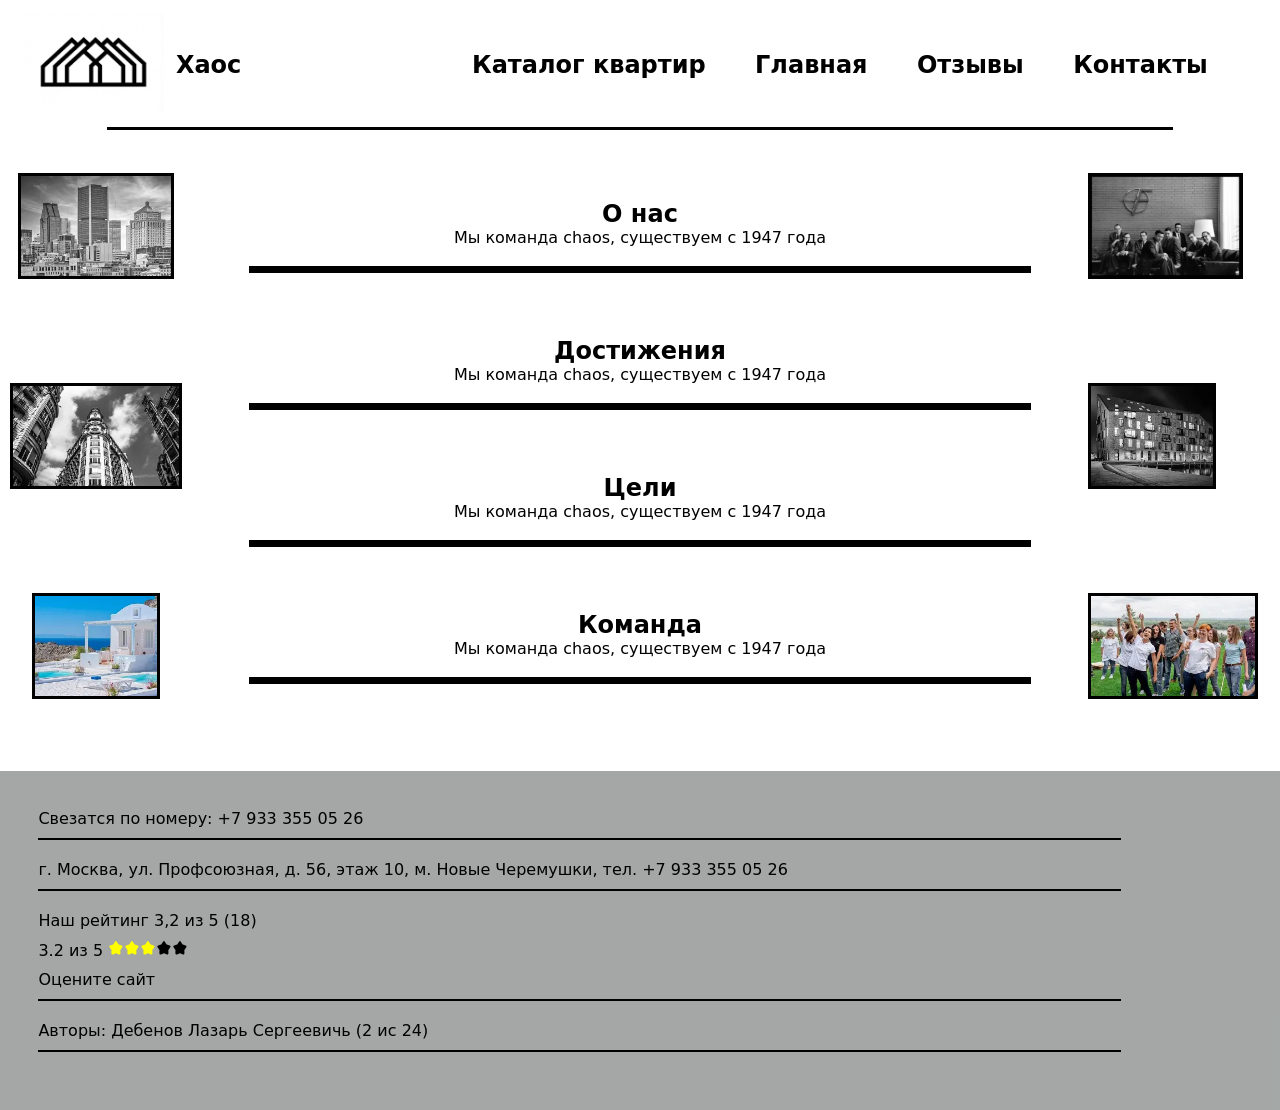
<file: glavnoe.html>
<!doctype html>
<html lang="en">

<head>
  <meta charset="UTF-8" />
  <meta name="viewport" content="width=device-width, initial-scale=1.0" />
  <title>glavnoe</title>
  <link rel="stylesheet" href="choto/css/glavnoe.css" />
</head>

<body>

  <Div style="margin: 1%;">
    <Div class="verh">
      <a href="index.html"><img src="choto/foto/editing_result_f1bc62ec470811f1ad3cc2e198aa8aab_1.jfif" alt="Chaos"
          class="Chaos"> </a>
      <h2 class="n">Хаос</h2>
      <H2 style=" margin-left: auto; margin-right: 4%; "><a href="index.html">Каталог квартир</a></H2>
      <H2 style="  margin-right: 4%; "><a href="glavnoe.html">Главная</a></H2>
      <H2 style="  margin-right: 4%; "><a href="otziv.Html">Отзывы</a></H2>
      <H2 style="  margin-right: 4%; "><a href="poderjk.Html">Контакты</a></H2>
    </Div>
    <div class="f"></div>
  </Div>

  <div class="g">
    <div class="left">
      <div><img style="margin-top: 30px; border: 3px solid black ; height: 100%;" src="choto/foto/OIP.png" alt="Chaos" class="Chaos"></div>
      <div><img style="margin-top: 100px; border: 3px solid black ; height: 100%;" src="choto/foto/загрузка.png" alt="Chaos" class="Chaos"></div>
      <img style="margin-top: 100px; border: 3px solid black ; height: 100%; " src="choto/foto/OIP2.png" alt="Chaos" class="Chaos">
    </div>

    <div class="chentar">
      <div class="fd">
        <h2>О нас</h2>
        <p>Мы команда chaos, существуем c 1947 года</p><br>
        <div class="df"></div>
      </div>
      <div class="fd">
        <h2>Достижения</h2>
        <p>Мы команда chaos, существуем c 1947 года</p><br>
        <div class="df"></div>
      </div>
      <div class="fd">
        <h2>Цели</h2>
        <p>Мы команда chaos, существуем c 1947 года</p><br>
        <div class="df"></div>
      </div>
      <div class="fd">
        <h2>Команда</h2>
        <p>Мы команда chaos, существуем c 1947 года</p><br>
        <div class="df"></div>
      </div>
    </div>
  
    <div class="right">
      <div>
        <img style="margin-top: 30px; border: 3px solid black ; height: 100%;" src="choto/foto/z.png" alt="Chaos"
        class="Chaos">
      </div>
      <div><img style="margin-top: 100px; border: 3px solid black ; height: 100%;" src="choto/foto/OIP1.png" alt="Chaos"
          class="Chaos"></div>
      <img style="margin-top: 100px; border: 3px solid black ; height: 100%; " src="choto/foto/comond.png" alt="Chaos"
        class="Chaos">
    </div>
  </div>
  <div class="niz">
    <P>Свезатся по номеру: <a href="tel:+7 933 355 05 26">+7 933 355 05 26</a></P>
    <div class="nom"></div>
    <p>г. Москва, ул. Профсоюзная, д. 56, этаж 10, м. Новые Черемушки, тел. +7 933 355 05 26</p>
    <div class="nom"></div>
    <div class="w2jtv">
      <div class="AXodB" style="margin-bottom: 10px  ;">Наш рейтинг 3,2 из 5 (<span id="rating-count">18</span>)</div>
      <div class="">
            <div class="plr_RdI"><span class="plr_cvS">3.2 из 5</span><span class="plr_Pky" aria-hidden="true">
              <span
              class="plr_Ysk"><svg style="color: yellow; width="16" height="16" fill="currentColor" viewBox="0 0 24 24">
                <path
                  d="M13.423 2.836a1.848 1.848 0 0 0-3.093.002l-2.526 3.85a.25.25 0 0 1-.134.102L3.304 8.155c-1.214.38-1.697 1.849-.944 2.882l2.812 3.858a.25.25 0 0 1 .048.154l-.124 4.785c-.034 1.318 1.265 2.253 2.494 1.798l4.32-1.599a.25.25 0 0 1 .179.002l4.059 1.597c1.224.456 2.523-.47 2.497-1.785l-.095-4.8a.25.25 0 0 1 .047-.15l2.797-3.864c.747-1.033.264-2.497-.947-2.877L16.088 6.79a.25.25 0 0 1-.134-.102l-2.53-3.852z">
                </path>
              </svg></span><span class="plr_Ysk"><svg style="color: yellow ; width="16" height="16" fill="currentColor" viewBox="0 0 24 24">
                <path
                  d="M13.423 2.836a1.848 1.848 0 0 0-3.093.002l-2.526 3.85a.25.25 0 0 1-.134.102L3.304 8.155c-1.214.38-1.697 1.849-.944 2.882l2.812 3.858a.25.25 0 0 1 .048.154l-.124 4.785c-.034 1.318 1.265 2.253 2.494 1.798l4.32-1.599a.25.25 0 0 1 .179.002l4.059 1.597c1.224.456 2.523-.47 2.497-1.785l-.095-4.8a.25.25 0 0 1 .047-.15l2.797-3.864c.747-1.033.264-2.497-.947-2.877L16.088 6.79a.25.25 0 0 1-.134-.102l-2.53-3.852z">
                </path>
              </svg></span><span class="plr_Ysk"><svg style="color: yellow; width ="16" height="16" fill="currentColor" viewBox="0 0 24 24">
                <path
                  d="M13.423 2.836a1.848 1.848 0 0 0-3.093.002l-2.526 3.85a.25.25 0 0 1-.134.102L3.304 8.155c-1.214.38-1.697 1.849-.944 2.882l2.812 3.858a.25.25 0 0 1 .048.154l-.124 4.785c-.034 1.318 1.265 2.253 2.494 1.798l4.32-1.599a.25.25 0 0 1 .179.002l4.059 1.597c1.224.456 2.523-.47 2.497-1.785l-.095-4.8a.25.25 0 0 1 .047-.15l2.797-3.864c.747-1.033.264-2.497-.947-2.877L16.088 6.79a.25.25 0 0 1-.134-.102l-2.53-3.852z">
                </path>
              </svg></span><span class="plr_Ysk"><svg width="16" height="16" fill="currentColor" viewBox="0 0 24 24">
                <path
                  d="M13.423 2.836a1.848 1.848 0 0 0-3.093.002l-2.526 3.85a.25.25 0 0 1-.134.102L3.304 8.155c-1.214.38-1.697 1.849-.944 2.882l2.812 3.858a.25.25 0 0 1 .048.154l-.124 4.785c-.034 1.318 1.265 2.253 2.494 1.798l4.32-1.599a.25.25 0 0 1 .179.002l4.059 1.597c1.224.456 2.523-.47 2.497-1.785l-.095-4.8a.25.25 0 0 1 .047-.15l2.797-3.864c.747-1.033.264-2.497-.947-2.877L16.088 6.79a.25.25 0 0 1-.134-.102l-2.53-3.852z">
                </path>
              </svg></span><span class="plr_Ysk"><svg width="16" height="16" fill="currentColor" viewBox="0 0 24 24">
                <path
                  d="M13.423 2.836a1.848 1.848 0 0 0-3.093.002l-2.526 3.85a.25.25 0 0 1-.134.102L3.304 8.155c-1.214.38-1.697 1.849-.944 2.882l2.812 3.858a.25.25 0 0 1 .048.154l-.124 4.785c-.034 1.318 1.265 2.253 2.494 1.798l4.32-1.599a.25.25 0 0 1 .179.002l4.059 1.597c1.224.456 2.523-.47 2.497-1.785l-.095-4.8a.25.25 0 0 1 .047-.15l2.797-3.864c.747-1.033.264-2.497-.947-2.877L16.088 6.79a.25.25 0 0 1-.134-.102l-2.53-3.852z">
                </path>
              </svg></span></span>
            </div>
      </div>
      <a href="otziv.Html"><p style="margin-top:10px;">Оцените сайт</p></a>
    </div>
    <div class="nom"></div>
    <span>Авторы: Дебенов Лазарь Сергеевичь (2 ис 24)
      <div class="nom"></div>

  </div>
  

</body>

</html>
</file>
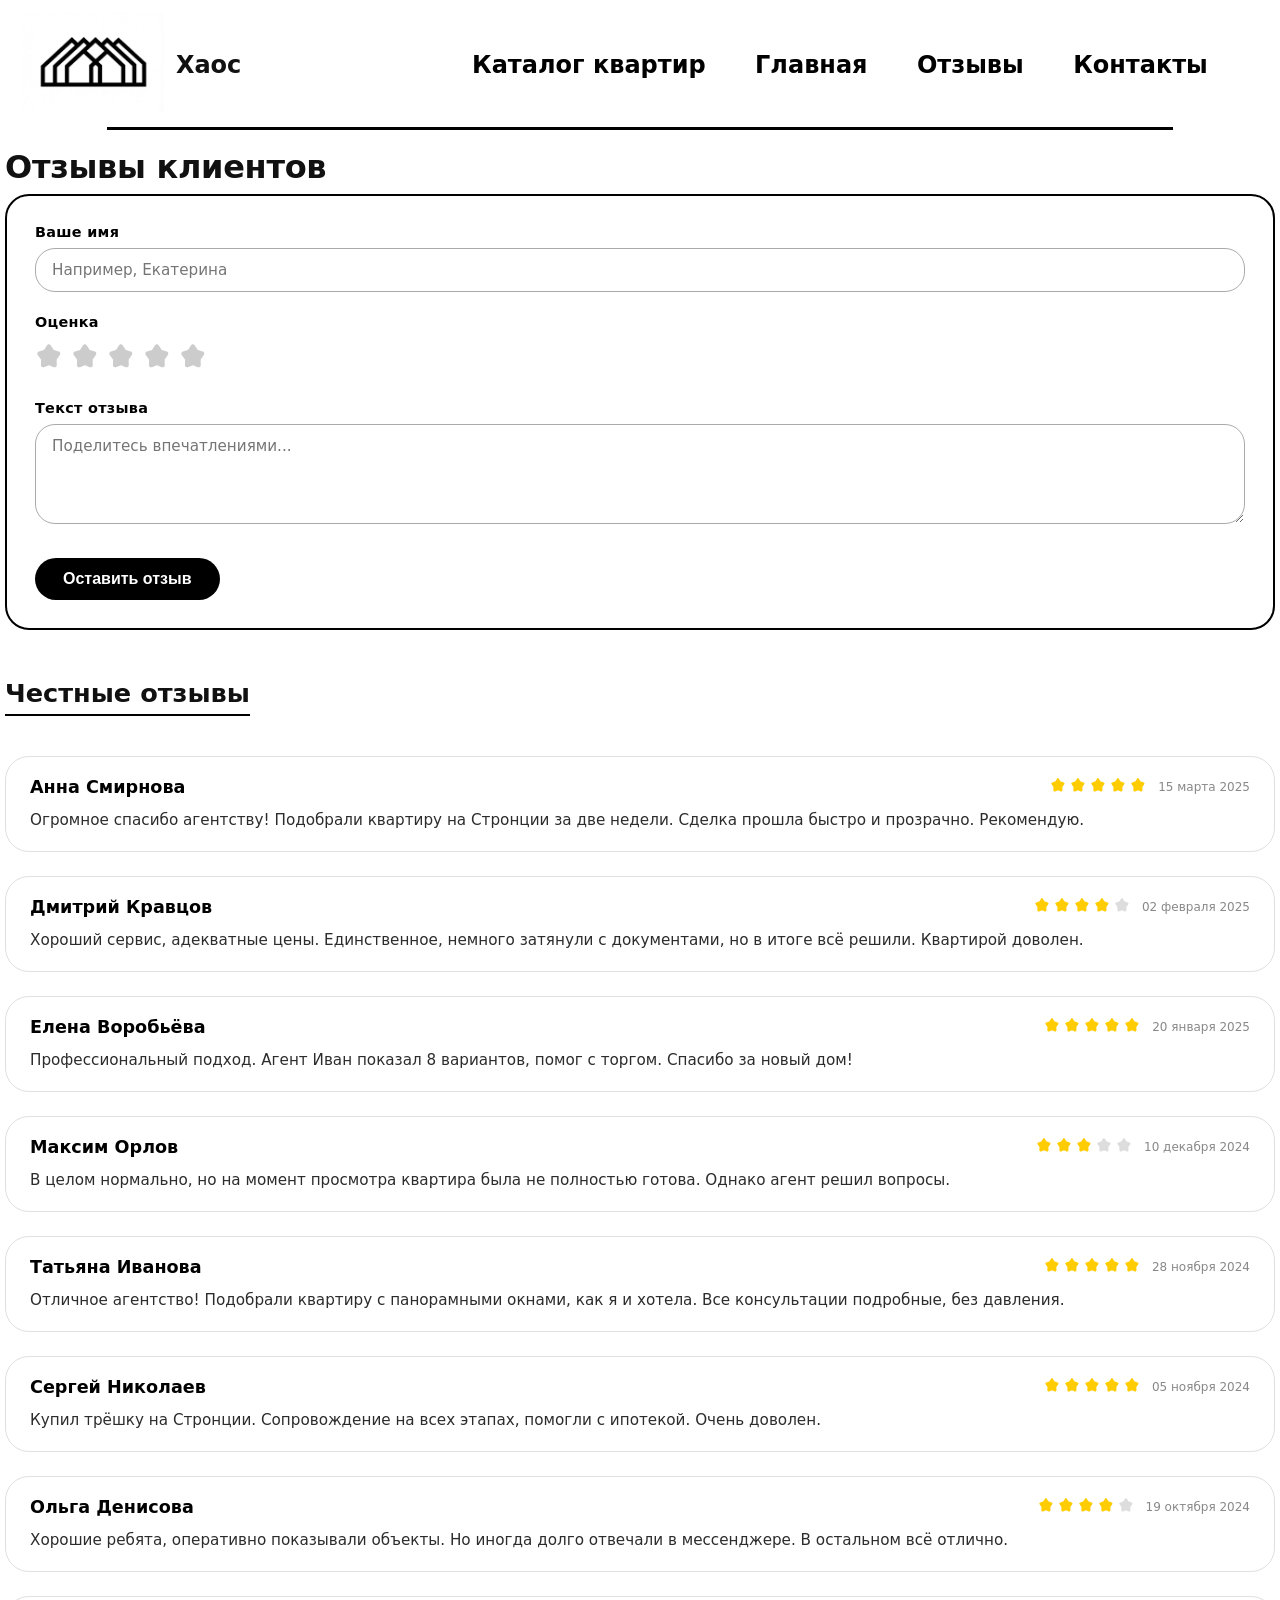
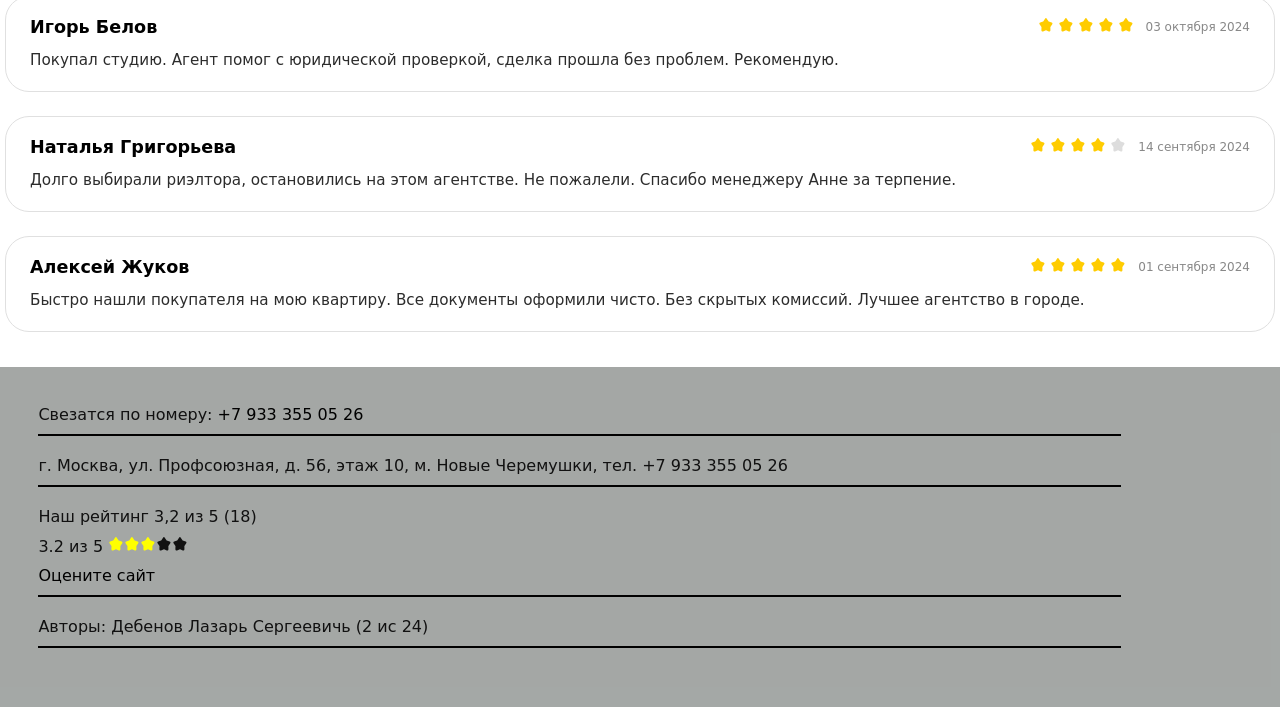
<file: otziv.Html>
<!DOCTYPE html>
<html lang="ru">

<head>
    <meta charset="UTF-8">
    <meta name="viewport" content="width=device-width, initial-scale=1.0">
    <title>Отзывы | Агентство недвижимости</title>
    <style>
        * {
            margin: 0;
            padding: 0;
            box-sizing: border-box;
        }

        body {
            font-family: 'Segoe UI', system-ui, -apple-system, sans-serif;
            background: #ffffff;
            color: #111;
        }

        .container {
            max-width: 1100px;
            margin: 0 auto;
            background: #fff;
            border: 2px solid #000;
            border-radius: 28px;
            padding: 32px 30px;
        }

        h1 {
            font-size: 2rem;
            font-weight: 700;
            letter-spacing: -0.3px;
            margin-bottom: 8px;
        }

        .subhead {
            color: #555;
            margin-bottom: 32px;
            border-left: 4px solid #000;
            padding-left: 18px;
            font-size: 1rem;
        }

        /* форма отзыва — заглушка с перезагрузкой */
        .review-form {
            border: 2px solid #000;
            border-radius: 24px;
            padding: 28px;
            margin-bottom: 48px;
            background: #fff;
        }

        .form-row {
            margin-bottom: 22px;
        }

        label {
            display: block;
            font-weight: 600;
            margin-bottom: 8px;
            font-size: 0.9rem;
            letter-spacing: 0.3px;
            color: #000;
        }

        input,
        textarea {
            width: 100%;
            padding: 12px 16px;
            background: #fff;
            border: 1px solid #aaa;
            border-radius: 20px;
            font-family: inherit;
            font-size: 0.95rem;
        }

        textarea {
            min-height: 100px;
            resize: vertical;
        }

        /* звёзды радио — скрываем стандартные кружки */
        .stars-rating {
            display: flex;
            flex-direction: row-reverse;
            justify-content: flex-end;
            gap: 8px;
            margin: 12px 0 0 0;
        }

        .stars-rating input {
            display: none;
        }

        .stars-rating label {
            cursor: pointer;
            width: 28px;
            height: 28px;
            display: inline-block;
            background-size: contain;
            background-repeat: no-repeat;
            filter: grayscale(0);
            transition: none;
        }

        /* звёзды: пустая / жёлтая — используем SVG такие же, как в примере */
        .stars-rating label {
            background-image: url("data:image/svg+xml,%3Csvg xmlns='http://www.w3.org/2000/svg' width='28' height='28' viewBox='0 0 24 24' fill='%23cccccc'%3E%3Cpath d='M13.423 2.836a1.848 1.848 0 0 0-3.093.002l-2.526 3.85a.25.25 0 0 1-.134.102L3.304 8.155c-1.214.38-1.697 1.849-.944 2.882l2.812 3.858a.25.25 0 0 1 .048.154l-.124 4.785c-.034 1.318 1.265 2.253 2.494 1.798l4.32-1.599a.25.25 0 0 1 .179.002l4.059 1.597c1.224.456 2.523-.47 2.497-1.785l-.095-4.8a.25.25 0 0 1 .047-.15l2.797-3.864c.747-1.033.264-2.497-.947-2.877L16.088 6.79a.25.25 0 0 1-.134-.102l-2.53-3.852z'/%3E%3C/svg%3E");
        }

        /* закрашенные звёзды (при выборе) через sibling-селекторы */
        .stars-rating input:checked~label,
        .stars-rating label:hover,
        .stars-rating label:hover~label {
            background-image: url("data:image/svg+xml,%3Csvg xmlns='http://www.w3.org/2000/svg' width='28' height='28' viewBox='0 0 24 24' fill='%23ffcc00'%3E%3Cpath d='M13.423 2.836a1.848 1.848 0 0 0-3.093.002l-2.526 3.85a.25.25 0 0 1-.134.102L3.304 8.155c-1.214.38-1.697 1.849-.944 2.882l2.812 3.858a.25.25 0 0 1 .048.154l-.124 4.785c-.034 1.318 1.265 2.253 2.494 1.798l4.32-1.599a.25.25 0 0 1 .179.002l4.059 1.597c1.224.456 2.523-.47 2.497-1.785l-.095-4.8a.25.25 0 0 1 .047-.15l2.797-3.864c.747-1.033.264-2.497-.947-2.877L16.088 6.79a.25.25 0 0 1-.134-.102l-2.53-3.852z'/%3E%3C/svg%3E");
        }

        /* фиксация выбранного значения: подсветка всех звёзд слева от выбранной */
        .stars-rating input:checked~label {
            background-image: url("data:image/svg+xml,%3Csvg xmlns='http://www.w3.org/2000/svg' width='28' height='28' viewBox='0 0 24 24' fill='%23ffcc00'%3E%3Cpath d='M13.423 2.836a1.848 1.848 0 0 0-3.093.002l-2.526 3.85a.25.25 0 0 1-.134.102L3.304 8.155c-1.214.38-1.697 1.849-.944 2.882l2.812 3.858a.25.25 0 0 1 .048.154l-.124 4.785c-.034 1.318 1.265 2.253 2.494 1.798l4.32-1.599a.25.25 0 0 1 .179.002l4.059 1.597c1.224.456 2.523-.47 2.497-1.785l-.095-4.8a.25.25 0 0 1 .047-.15l2.797-3.864c.747-1.033.264-2.497-.947-2.877L16.088 6.79a.25.25 0 0 1-.134-.102l-2.53-3.852z'/%3E%3C/svg%3E");
        }

        .btn-submit {
            background: #000;
            color: #fff;
            border: none;
            padding: 12px 28px;
            font-size: 1rem;
            font-weight: 600;
            border-radius: 40px;
            cursor: pointer;
            margin-top: 8px;
            display: inline-block;
            transition: 0.1s;
        }

        .btn-submit:hover {
            background: #333;
        }

        .demo-message {
            background: #f8f8f8;
            border-left: 4px solid #000;
            padding: 8px 16px;
            margin-bottom: 20px;
            font-size: 0.85rem;
            color: #333;
        }
        .niz{
            margin-top: 30px;
    background-color: rgba(44, 53, 48, 0.432);
    padding: 3%;
}

.nom{
    width: 90%;
    height: 2px;
    margin-bottom: 20px;
    margin-top: 10px;
    background-color: black;
    

}

.verh {
    display: flex;
    align-items: center;
    flex-wrap: wrap;
    bottom: 10px;
    margin: 10px;

}

.Chaos {
    max-height: 100px;

}

.n {

    margin-left: 1%;
}

.f {
    width: 85%;
    margin: auto;
    height: 3px;
    background-color: black;
}

a {
    color: black;
    transition: color 800ms ease;
    text-decoration: none;
}

a:hover:hover {
    color: rgb(218, 59, 59);
}



        .reviews-title {
            font-size: 1.6rem;
            font-weight: 600;
            margin-bottom: 24px;
            border-bottom: 2px solid #000;
            display: inline-block;
            padding-bottom: 6px;
        }

        .reviews-list {
            display: flex;
            flex-direction: column;
            gap: 24px;
            margin-top: 16px;
        }

        .review-card {
            border: 1px solid #e0e0e0;
            border-radius: 24px;
            padding: 20px 24px;
            background: #fff;
        }

        .review-header {
            display: flex;
            justify-content: space-between;
            align-items: baseline;
            flex-wrap: wrap;
            margin-bottom: 12px;
            gap: 8px;
        }

        .review-author {
            font-weight: 700;
            font-size: 1.1rem;
            color: #000;
        }

        .review-stars {
            display: inline-flex;
            align-items: center;
            gap: 4px;
        }

        .review-date {
            font-size: 0.75rem;
            color: #888;
            margin-left: 8px;
        }

        .review-text {
            line-height: 1.45;
            color: #2c2c2c;
            margin-top: 12px;
            font-size: 0.95rem;
        }

        @media (max-width: 600px) {
            body {
                padding: 20px 16px;
            }

            .container {
                padding: 20px;
            }

            .review-header {
                flex-direction: column;
                align-items: flex-start;
            }
        }
    </style>
</head>

<body>
    <Div style="margin: 1%;">
        <Div class="verh">
            <a href="index.html"><img src="choto/foto/editing_result_f1bc62ec470811f1ad3cc2e198aa8aab_1.jfif" alt="Chaos"
                    class="Chaos"> </a>
            <h2 class="n">Хаос</h2>
            <H2 style=" margin-left: auto; margin-right: 4%; "><a href="index.html">Каталог квартир</a></H2>
            <H2 style="  margin-right: 4%; "><a href="glavnoe.html">Главная</a></H2>
            <H2 style="  margin-right: 4%; "><a href="otziv.Html">Отзывы</a></H2>
            <H2 style="  margin-right: 4%; "><a href="poderjk.Html">Контакты</a></H2>
        </Div>
        <div class="f"></div>
    </Div>

    <div style="padding: 5px;">

        <h1>Отзывы клиентов</h1>

        <!-- ФОРМА ОСТАВИТЬ ОТЗЫВ (ЗАГЛУШКА: при отправке страница перезагружается, отзыв не сохраняется) -->
        <div class="review-form">
            <form method="GET" action="">
                <div class="form-row">
                    <label>Ваше имя</label>
                    <input type="text" name="name" placeholder="Например, Екатерина" value="">
                </div>
                <div class="form-row">
                    <label>Оценка</label>
                    <div class="stars-rating">
                        <input type="radio" id="star5" name="rating" value="5"><label for="star5"
                            title="5 звёзд"></label>
                        <input type="radio" id="star4" name="rating" value="4"><label for="star4"
                            title="4 звезды"></label>
                        <input type="radio" id="star3" name="rating" value="3"><label for="star3"
                            title="3 звезды"></label>
                        <input type="radio" id="star2" name="rating" value="2"><label for="star2"
                            title="2 звезды"></label>
                        <input type="radio" id="star1" name="rating" value="1"><label for="star1"
                            title="1 звезда"></label>
                    </div>
                </div>
                <div class="form-row">
                    <label>Текст отзыва</label>
                    <textarea name="comment" placeholder="Поделитесь впечатлениями..."></textarea>
                </div>
                <button type="submit" class="btn-submit">Оставить отзыв</button>
            </form>

        </div>

        <!-- СПИСОК 10 ОТЗЫВОВ (жёлтые звёзды как в коде примера) -->
        <div class="reviews-title">Честные отзывы</div>
        <div class="reviews-list">
            <!-- 1 -->
            <div class="review-card">
                <div class="review-header">
                    <span class="review-author">Анна Смирнова</span>
                    <div class="review-stars">
                        <span class="star-icon"><svg width="16" height="16" fill="#ffcc00" viewBox="0 0 24 24">
                                <path
                                    d="M13.423 2.836a1.848 1.848 0 0 0-3.093.002l-2.526 3.85a.25.25 0 0 1-.134.102L3.304 8.155c-1.214.38-1.697 1.849-.944 2.882l2.812 3.858a.25.25 0 0 1 .048.154l-.124 4.785c-.034 1.318 1.265 2.253 2.494 1.798l4.32-1.599a.25.25 0 0 1 .179.002l4.059 1.597c1.224.456 2.523-.47 2.497-1.785l-.095-4.8a.25.25 0 0 1 .047-.15l2.797-3.864c.747-1.033.264-2.497-.947-2.877L16.088 6.79a.25.25 0 0 1-.134-.102l-2.53-3.852z" />
                            </svg></span>
                        <span class="star-icon"><svg width="16" height="16" fill="#ffcc00" viewBox="0 0 24 24">
                                <path
                                    d="M13.423 2.836a1.848 1.848 0 0 0-3.093.002l-2.526 3.85a.25.25 0 0 1-.134.102L3.304 8.155c-1.214.38-1.697 1.849-.944 2.882l2.812 3.858a.25.25 0 0 1 .048.154l-.124 4.785c-.034 1.318 1.265 2.253 2.494 1.798l4.32-1.599a.25.25 0 0 1 .179.002l4.059 1.597c1.224.456 2.523-.47 2.497-1.785l-.095-4.8a.25.25 0 0 1 .047-.15l2.797-3.864c.747-1.033.264-2.497-.947-2.877L16.088 6.79a.25.25 0 0 1-.134-.102l-2.53-3.852z" />
                            </svg></span>
                        <span class="star-icon"><svg width="16" height="16" fill="#ffcc00" viewBox="0 0 24 24">
                                <path
                                    d="M13.423 2.836a1.848 1.848 0 0 0-3.093.002l-2.526 3.85a.25.25 0 0 1-.134.102L3.304 8.155c-1.214.38-1.697 1.849-.944 2.882l2.812 3.858a.25.25 0 0 1 .048.154l-.124 4.785c-.034 1.318 1.265 2.253 2.494 1.798l4.32-1.599a.25.25 0 0 1 .179.002l4.059 1.597c1.224.456 2.523-.47 2.497-1.785l-.095-4.8a.25.25 0 0 1 .047-.15l2.797-3.864c.747-1.033.264-2.497-.947-2.877L16.088 6.79a.25.25 0 0 1-.134-.102l-2.53-3.852z" />
                            </svg></span>
                        <span class="star-icon"><svg width="16" height="16" fill="#ffcc00" viewBox="0 0 24 24">
                                <path
                                    d="M13.423 2.836a1.848 1.848 0 0 0-3.093.002l-2.526 3.85a.25.25 0 0 1-.134.102L3.304 8.155c-1.214.38-1.697 1.849-.944 2.882l2.812 3.858a.25.25 0 0 1 .048.154l-.124 4.785c-.034 1.318 1.265 2.253 2.494 1.798l4.32-1.599a.25.25 0 0 1 .179.002l4.059 1.597c1.224.456 2.523-.47 2.497-1.785l-.095-4.8a.25.25 0 0 1 .047-.15l2.797-3.864c.747-1.033.264-2.497-.947-2.877L16.088 6.79a.25.25 0 0 1-.134-.102l-2.53-3.852z" />
                            </svg></span>
                        <span class="star-icon"><svg width="16" height="16" fill="#ffcc00" viewBox="0 0 24 24">
                                <path
                                    d="M13.423 2.836a1.848 1.848 0 0 0-3.093.002l-2.526 3.85a.25.25 0 0 1-.134.102L3.304 8.155c-1.214.38-1.697 1.849-.944 2.882l2.812 3.858a.25.25 0 0 1 .048.154l-.124 4.785c-.034 1.318 1.265 2.253 2.494 1.798l4.32-1.599a.25.25 0 0 1 .179.002l4.059 1.597c1.224.456 2.523-.47 2.497-1.785l-.095-4.8a.25.25 0 0 1 .047-.15l2.797-3.864c.747-1.033.264-2.497-.947-2.877L16.088 6.79a.25.25 0 0 1-.134-.102l-2.53-3.852z" />
                            </svg></span>
                        <span class="review-date">15 марта 2025</span>
                    </div>
                </div>
                <div class="review-text">Огромное спасибо агентству! Подобрали квартиру на Стронции за две недели.
                    Сделка прошла быстро и прозрачно. Рекомендую.</div>
            </div>
            <!-- 2 -->
            <div class="review-card">
                <div class="review-header">
                    <span class="review-author">Дмитрий Кравцов</span>
                    <div class="review-stars">
                        <span class="star-icon"><svg width="16" height="16" fill="#ffcc00" viewBox="0 0 24 24">
                                <path
                                    d="M13.423 2.836a1.848 1.848 0 0 0-3.093.002l-2.526 3.85a.25.25 0 0 1-.134.102L3.304 8.155c-1.214.38-1.697 1.849-.944 2.882l2.812 3.858a.25.25 0 0 1 .048.154l-.124 4.785c-.034 1.318 1.265 2.253 2.494 1.798l4.32-1.599a.25.25 0 0 1 .179.002l4.059 1.597c1.224.456 2.523-.47 2.497-1.785l-.095-4.8a.25.25 0 0 1 .047-.15l2.797-3.864c.747-1.033.264-2.497-.947-2.877L16.088 6.79a.25.25 0 0 1-.134-.102l-2.53-3.852z" />
                            </svg></span>
                        <span class="star-icon"><svg width="16" height="16" fill="#ffcc00" viewBox="0 0 24 24">
                                <path
                                    d="M13.423 2.836a1.848 1.848 0 0 0-3.093.002l-2.526 3.85a.25.25 0 0 1-.134.102L3.304 8.155c-1.214.38-1.697 1.849-.944 2.882l2.812 3.858a.25.25 0 0 1 .048.154l-.124 4.785c-.034 1.318 1.265 2.253 2.494 1.798l4.32-1.599a.25.25 0 0 1 .179.002l4.059 1.597c1.224.456 2.523-.47 2.497-1.785l-.095-4.8a.25.25 0 0 1 .047-.15l2.797-3.864c.747-1.033.264-2.497-.947-2.877L16.088 6.79a.25.25 0 0 1-.134-.102l-2.53-3.852z" />
                            </svg></span>
                        <span class="star-icon"><svg width="16" height="16" fill="#ffcc00" viewBox="0 0 24 24">
                                <path
                                    d="M13.423 2.836a1.848 1.848 0 0 0-3.093.002l-2.526 3.85a.25.25 0 0 1-.134.102L3.304 8.155c-1.214.38-1.697 1.849-.944 2.882l2.812 3.858a.25.25 0 0 1 .048.154l-.124 4.785c-.034 1.318 1.265 2.253 2.494 1.798l4.32-1.599a.25.25 0 0 1 .179.002l4.059 1.597c1.224.456 2.523-.47 2.497-1.785l-.095-4.8a.25.25 0 0 1 .047-.15l2.797-3.864c.747-1.033.264-2.497-.947-2.877L16.088 6.79a.25.25 0 0 1-.134-.102l-2.53-3.852z" />
                            </svg></span>
                        <span class="star-icon"><svg width="16" height="16" fill="#ffcc00" viewBox="0 0 24 24">
                                <path
                                    d="M13.423 2.836a1.848 1.848 0 0 0-3.093.002l-2.526 3.85a.25.25 0 0 1-.134.102L3.304 8.155c-1.214.38-1.697 1.849-.944 2.882l2.812 3.858a.25.25 0 0 1 .048.154l-.124 4.785c-.034 1.318 1.265 2.253 2.494 1.798l4.32-1.599a.25.25 0 0 1 .179.002l4.059 1.597c1.224.456 2.523-.47 2.497-1.785l-.095-4.8a.25.25 0 0 1 .047-.15l2.797-3.864c.747-1.033.264-2.497-.947-2.877L16.088 6.79a.25.25 0 0 1-.134-.102l-2.53-3.852z" />
                            </svg></span>
                        <span class="star-icon"><svg width="16" height="16" fill="#dddddd" viewBox="0 0 24 24">
                                <path
                                    d="M13.423 2.836a1.848 1.848 0 0 0-3.093.002l-2.526 3.85a.25.25 0 0 1-.134.102L3.304 8.155c-1.214.38-1.697 1.849-.944 2.882l2.812 3.858a.25.25 0 0 1 .048.154l-.124 4.785c-.034 1.318 1.265 2.253 2.494 1.798l4.32-1.599a.25.25 0 0 1 .179.002l4.059 1.597c1.224.456 2.523-.47 2.497-1.785l-.095-4.8a.25.25 0 0 1 .047-.15l2.797-3.864c.747-1.033.264-2.497-.947-2.877L16.088 6.79a.25.25 0 0 1-.134-.102l-2.53-3.852z" />
                            </svg></span>
                        <span class="review-date">02 февраля 2025</span>
                    </div>
                </div>
                <div class="review-text">Хороший сервис, адекватные цены. Единственное, немного затянули с документами,
                    но в итоге всё решили. Квартирой доволен.</div>
            </div>
            <!-- 3 -->
            <div class="review-card">
                <div class="review-header">
                    <span class="review-author">Елена Воробьёва</span>
                    <div class="review-stars">
                        <span class="star-icon"><svg width="16" height="16" fill="#ffcc00" viewBox="0 0 24 24">
                                <path
                                    d="M13.423 2.836a1.848 1.848 0 0 0-3.093.002l-2.526 3.85a.25.25 0 0 1-.134.102L3.304 8.155c-1.214.38-1.697 1.849-.944 2.882l2.812 3.858a.25.25 0 0 1 .048.154l-.124 4.785c-.034 1.318 1.265 2.253 2.494 1.798l4.32-1.599a.25.25 0 0 1 .179.002l4.059 1.597c1.224.456 2.523-.47 2.497-1.785l-.095-4.8a.25.25 0 0 1 .047-.15l2.797-3.864c.747-1.033.264-2.497-.947-2.877L16.088 6.79a.25.25 0 0 1-.134-.102l-2.53-3.852z" />
                            </svg></span>
                        <span class="star-icon"><svg width="16" height="16" fill="#ffcc00" viewBox="0 0 24 24">
                                <path
                                    d="M13.423 2.836a1.848 1.848 0 0 0-3.093.002l-2.526 3.85a.25.25 0 0 1-.134.102L3.304 8.155c-1.214.38-1.697 1.849-.944 2.882l2.812 3.858a.25.25 0 0 1 .048.154l-.124 4.785c-.034 1.318 1.265 2.253 2.494 1.798l4.32-1.599a.25.25 0 0 1 .179.002l4.059 1.597c1.224.456 2.523-.47 2.497-1.785l-.095-4.8a.25.25 0 0 1 .047-.15l2.797-3.864c.747-1.033.264-2.497-.947-2.877L16.088 6.79a.25.25 0 0 1-.134-.102l-2.53-3.852z" />
                            </svg></span>
                        <span class="star-icon"><svg width="16" height="16" fill="#ffcc00" viewBox="0 0 24 24">
                                <path
                                    d="M13.423 2.836a1.848 1.848 0 0 0-3.093.002l-2.526 3.85a.25.25 0 0 1-.134.102L3.304 8.155c-1.214.38-1.697 1.849-.944 2.882l2.812 3.858a.25.25 0 0 1 .048.154l-.124 4.785c-.034 1.318 1.265 2.253 2.494 1.798l4.32-1.599a.25.25 0 0 1 .179.002l4.059 1.597c1.224.456 2.523-.47 2.497-1.785l-.095-4.8a.25.25 0 0 1 .047-.15l2.797-3.864c.747-1.033.264-2.497-.947-2.877L16.088 6.79a.25.25 0 0 1-.134-.102l-2.53-3.852z" />
                            </svg></span>
                        <span class="star-icon"><svg width="16" height="16" fill="#ffcc00" viewBox="0 0 24 24">
                                <path
                                    d="M13.423 2.836a1.848 1.848 0 0 0-3.093.002l-2.526 3.85a.25.25 0 0 1-.134.102L3.304 8.155c-1.214.38-1.697 1.849-.944 2.882l2.812 3.858a.25.25 0 0 1 .048.154l-.124 4.785c-.034 1.318 1.265 2.253 2.494 1.798l4.32-1.599a.25.25 0 0 1 .179.002l4.059 1.597c1.224.456 2.523-.47 2.497-1.785l-.095-4.8a.25.25 0 0 1 .047-.15l2.797-3.864c.747-1.033.264-2.497-.947-2.877L16.088 6.79a.25.25 0 0 1-.134-.102l-2.53-3.852z" />
                            </svg></span>
                        <span class="star-icon"><svg width="16" height="16" fill="#ffcc00" viewBox="0 0 24 24">
                                <path
                                    d="M13.423 2.836a1.848 1.848 0 0 0-3.093.002l-2.526 3.85a.25.25 0 0 1-.134.102L3.304 8.155c-1.214.38-1.697 1.849-.944 2.882l2.812 3.858a.25.25 0 0 1 .048.154l-.124 4.785c-.034 1.318 1.265 2.253 2.494 1.798l4.32-1.599a.25.25 0 0 1 .179.002l4.059 1.597c1.224.456 2.523-.47 2.497-1.785l-.095-4.8a.25.25 0 0 1 .047-.15l2.797-3.864c.747-1.033.264-2.497-.947-2.877L16.088 6.79a.25.25 0 0 1-.134-.102l-2.53-3.852z" />
                            </svg></span>
                        <span class="review-date">20 января 2025</span>
                    </div>
                </div>
                <div class="review-text">Профессиональный подход. Агент Иван показал 8 вариантов, помог с торгом.
                    Спасибо за новый дом!</div>
            </div>
            <!-- 4 -->
            <div class="review-card">
                <div class="review-header">
                    <span class="review-author">Максим Орлов</span>
                    <div class="review-stars">
                        <span class="star-icon"><svg width="16" height="16" fill="#ffcc00" viewBox="0 0 24 24">
                                <path
                                    d="M13.423 2.836a1.848 1.848 0 0 0-3.093.002l-2.526 3.85a.25.25 0 0 1-.134.102L3.304 8.155c-1.214.38-1.697 1.849-.944 2.882l2.812 3.858a.25.25 0 0 1 .048.154l-.124 4.785c-.034 1.318 1.265 2.253 2.494 1.798l4.32-1.599a.25.25 0 0 1 .179.002l4.059 1.597c1.224.456 2.523-.47 2.497-1.785l-.095-4.8a.25.25 0 0 1 .047-.15l2.797-3.864c.747-1.033.264-2.497-.947-2.877L16.088 6.79a.25.25 0 0 1-.134-.102l-2.53-3.852z" />
                            </svg></span>
                        <span class="star-icon"><svg width="16" height="16" fill="#ffcc00" viewBox="0 0 24 24">
                                <path
                                    d="M13.423 2.836a1.848 1.848 0 0 0-3.093.002l-2.526 3.85a.25.25 0 0 1-.134.102L3.304 8.155c-1.214.38-1.697 1.849-.944 2.882l2.812 3.858a.25.25 0 0 1 .048.154l-.124 4.785c-.034 1.318 1.265 2.253 2.494 1.798l4.32-1.599a.25.25 0 0 1 .179.002l4.059 1.597c1.224.456 2.523-.47 2.497-1.785l-.095-4.8a.25.25 0 0 1 .047-.15l2.797-3.864c.747-1.033.264-2.497-.947-2.877L16.088 6.79a.25.25 0 0 1-.134-.102l-2.53-3.852z" />
                            </svg></span>
                        <span class="star-icon"><svg width="16" height="16" fill="#ffcc00" viewBox="0 0 24 24">
                                <path
                                    d="M13.423 2.836a1.848 1.848 0 0 0-3.093.002l-2.526 3.85a.25.25 0 0 1-.134.102L3.304 8.155c-1.214.38-1.697 1.849-.944 2.882l2.812 3.858a.25.25 0 0 1 .048.154l-.124 4.785c-.034 1.318 1.265 2.253 2.494 1.798l4.32-1.599a.25.25 0 0 1 .179.002l4.059 1.597c1.224.456 2.523-.47 2.497-1.785l-.095-4.8a.25.25 0 0 1 .047-.15l2.797-3.864c.747-1.033.264-2.497-.947-2.877L16.088 6.79a.25.25 0 0 1-.134-.102l-2.53-3.852z" />
                            </svg></span>
                        <span class="star-icon"><svg width="16" height="16" fill="#dddddd" viewBox="0 0 24 24">
                                <path
                                    d="M13.423 2.836a1.848 1.848 0 0 0-3.093.002l-2.526 3.85a.25.25 0 0 1-.134.102L3.304 8.155c-1.214.38-1.697 1.849-.944 2.882l2.812 3.858a.25.25 0 0 1 .048.154l-.124 4.785c-.034 1.318 1.265 2.253 2.494 1.798l4.32-1.599a.25.25 0 0 1 .179.002l4.059 1.597c1.224.456 2.523-.47 2.497-1.785l-.095-4.8a.25.25 0 0 1 .047-.15l2.797-3.864c.747-1.033.264-2.497-.947-2.877L16.088 6.79a.25.25 0 0 1-.134-.102l-2.53-3.852z" />
                            </svg></span>
                        <span class="star-icon"><svg width="16" height="16" fill="#dddddd" viewBox="0 0 24 24">
                                <path
                                    d="M13.423 2.836a1.848 1.848 0 0 0-3.093.002l-2.526 3.85a.25.25 0 0 1-.134.102L3.304 8.155c-1.214.38-1.697 1.849-.944 2.882l2.812 3.858a.25.25 0 0 1 .048.154l-.124 4.785c-.034 1.318 1.265 2.253 2.494 1.798l4.32-1.599a.25.25 0 0 1 .179.002l4.059 1.597c1.224.456 2.523-.47 2.497-1.785l-.095-4.8a.25.25 0 0 1 .047-.15l2.797-3.864c.747-1.033.264-2.497-.947-2.877L16.088 6.79a.25.25 0 0 1-.134-.102l-2.53-3.852z" />
                            </svg></span>
                        <span class="review-date">10 декабря 2024</span>
                    </div>
                </div>
                <div class="review-text">В целом нормально, но на момент просмотра квартира была не полностью готова.
                    Однако агент решил вопросы.</div>
            </div>
            <!-- 5 -->
            <div class="review-card">
                <div class="review-header">
                    <span class="review-author">Татьяна Иванова</span>
                    <div class="review-stars">
                        <span class="star-icon"><svg width="16" height="16" fill="#ffcc00" viewBox="0 0 24 24">
                                <path
                                    d="M13.423 2.836a1.848 1.848 0 0 0-3.093.002l-2.526 3.85a.25.25 0 0 1-.134.102L3.304 8.155c-1.214.38-1.697 1.849-.944 2.882l2.812 3.858a.25.25 0 0 1 .048.154l-.124 4.785c-.034 1.318 1.265 2.253 2.494 1.798l4.32-1.599a.25.25 0 0 1 .179.002l4.059 1.597c1.224.456 2.523-.47 2.497-1.785l-.095-4.8a.25.25 0 0 1 .047-.15l2.797-3.864c.747-1.033.264-2.497-.947-2.877L16.088 6.79a.25.25 0 0 1-.134-.102l-2.53-3.852z" />
                            </svg></span>
                        <span class="star-icon"><svg width="16" height="16" fill="#ffcc00" viewBox="0 0 24 24">
                                <path
                                    d="M13.423 2.836a1.848 1.848 0 0 0-3.093.002l-2.526 3.85a.25.25 0 0 1-.134.102L3.304 8.155c-1.214.38-1.697 1.849-.944 2.882l2.812 3.858a.25.25 0 0 1 .048.154l-.124 4.785c-.034 1.318 1.265 2.253 2.494 1.798l4.32-1.599a.25.25 0 0 1 .179.002l4.059 1.597c1.224.456 2.523-.47 2.497-1.785l-.095-4.8a.25.25 0 0 1 .047-.15l2.797-3.864c.747-1.033.264-2.497-.947-2.877L16.088 6.79a.25.25 0 0 1-.134-.102l-2.53-3.852z" />
                            </svg></span>
                        <span class="star-icon"><svg width="16" height="16" fill="#ffcc00" viewBox="0 0 24 24">
                                <path
                                    d="M13.423 2.836a1.848 1.848 0 0 0-3.093.002l-2.526 3.85a.25.25 0 0 1-.134.102L3.304 8.155c-1.214.38-1.697 1.849-.944 2.882l2.812 3.858a.25.25 0 0 1 .048.154l-.124 4.785c-.034 1.318 1.265 2.253 2.494 1.798l4.32-1.599a.25.25 0 0 1 .179.002l4.059 1.597c1.224.456 2.523-.47 2.497-1.785l-.095-4.8a.25.25 0 0 1 .047-.15l2.797-3.864c.747-1.033.264-2.497-.947-2.877L16.088 6.79a.25.25 0 0 1-.134-.102l-2.53-3.852z" />
                            </svg></span>
                        <span class="star-icon"><svg width="16" height="16" fill="#ffcc00" viewBox="0 0 24 24">
                                <path
                                    d="M13.423 2.836a1.848 1.848 0 0 0-3.093.002l-2.526 3.85a.25.25 0 0 1-.134.102L3.304 8.155c-1.214.38-1.697 1.849-.944 2.882l2.812 3.858a.25.25 0 0 1 .048.154l-.124 4.785c-.034 1.318 1.265 2.253 2.494 1.798l4.32-1.599a.25.25 0 0 1 .179.002l4.059 1.597c1.224.456 2.523-.47 2.497-1.785l-.095-4.8a.25.25 0 0 1 .047-.15l2.797-3.864c.747-1.033.264-2.497-.947-2.877L16.088 6.79a.25.25 0 0 1-.134-.102l-2.53-3.852z" />
                            </svg></span>
                        <span class="star-icon"><svg width="16" height="16" fill="#ffcc00" viewBox="0 0 24 24">
                                <path
                                    d="M13.423 2.836a1.848 1.848 0 0 0-3.093.002l-2.526 3.85a.25.25 0 0 1-.134.102L3.304 8.155c-1.214.38-1.697 1.849-.944 2.882l2.812 3.858a.25.25 0 0 1 .048.154l-.124 4.785c-.034 1.318 1.265 2.253 2.494 1.798l4.32-1.599a.25.25 0 0 1 .179.002l4.059 1.597c1.224.456 2.523-.47 2.497-1.785l-.095-4.8a.25.25 0 0 1 .047-.15l2.797-3.864c.747-1.033.264-2.497-.947-2.877L16.088 6.79a.25.25 0 0 1-.134-.102l-2.53-3.852z" />
                            </svg></span>
                        <span class="review-date">28 ноября 2024</span>
                    </div>
                </div>
                <div class="review-text">Отличное агентство! Подобрали квартиру с панорамными окнами, как я и хотела.
                    Все консультации подробные, без давления.</div>
            </div>
            <!-- 6 -->
            <div class="review-card">
                <div class="review-header">
                    <span class="review-author">Сергей Николаев</span>
                    <div class="review-stars">
                        <span class="star-icon"><svg width="16" height="16" fill="#ffcc00" viewBox="0 0 24 24">
                                <path
                                    d="M13.423 2.836a1.848 1.848 0 0 0-3.093.002l-2.526 3.85a.25.25 0 0 1-.134.102L3.304 8.155c-1.214.38-1.697 1.849-.944 2.882l2.812 3.858a.25.25 0 0 1 .048.154l-.124 4.785c-.034 1.318 1.265 2.253 2.494 1.798l4.32-1.599a.25.25 0 0 1 .179.002l4.059 1.597c1.224.456 2.523-.47 2.497-1.785l-.095-4.8a.25.25 0 0 1 .047-.15l2.797-3.864c.747-1.033.264-2.497-.947-2.877L16.088 6.79a.25.25 0 0 1-.134-.102l-2.53-3.852z" />
                            </svg></span>
                        <span class="star-icon"><svg width="16" height="16" fill="#ffcc00" viewBox="0 0 24 24">
                                <path
                                    d="M13.423 2.836a1.848 1.848 0 0 0-3.093.002l-2.526 3.85a.25.25 0 0 1-.134.102L3.304 8.155c-1.214.38-1.697 1.849-.944 2.882l2.812 3.858a.25.25 0 0 1 .048.154l-.124 4.785c-.034 1.318 1.265 2.253 2.494 1.798l4.32-1.599a.25.25 0 0 1 .179.002l4.059 1.597c1.224.456 2.523-.47 2.497-1.785l-.095-4.8a.25.25 0 0 1 .047-.15l2.797-3.864c.747-1.033.264-2.497-.947-2.877L16.088 6.79a.25.25 0 0 1-.134-.102l-2.53-3.852z" />
                            </svg></span>
                        <span class="star-icon"><svg width="16" height="16" fill="#ffcc00" viewBox="0 0 24 24">
                                <path
                                    d="M13.423 2.836a1.848 1.848 0 0 0-3.093.002l-2.526 3.85a.25.25 0 0 1-.134.102L3.304 8.155c-1.214.38-1.697 1.849-.944 2.882l2.812 3.858a.25.25 0 0 1 .048.154l-.124 4.785c-.034 1.318 1.265 2.253 2.494 1.798l4.32-1.599a.25.25 0 0 1 .179.002l4.059 1.597c1.224.456 2.523-.47 2.497-1.785l-.095-4.8a.25.25 0 0 1 .047-.15l2.797-3.864c.747-1.033.264-2.497-.947-2.877L16.088 6.79a.25.25 0 0 1-.134-.102l-2.53-3.852z" />
                            </svg></span>
                        <span class="star-icon"><svg width="16" height="16" fill="#ffcc00" viewBox="0 0 24 24">
                                <path
                                    d="M13.423 2.836a1.848 1.848 0 0 0-3.093.002l-2.526 3.85a.25.25 0 0 1-.134.102L3.304 8.155c-1.214.38-1.697 1.849-.944 2.882l2.812 3.858a.25.25 0 0 1 .048.154l-.124 4.785c-.034 1.318 1.265 2.253 2.494 1.798l4.32-1.599a.25.25 0 0 1 .179.002l4.059 1.597c1.224.456 2.523-.47 2.497-1.785l-.095-4.8a.25.25 0 0 1 .047-.15l2.797-3.864c.747-1.033.264-2.497-.947-2.877L16.088 6.79a.25.25 0 0 1-.134-.102l-2.53-3.852z" />
                            </svg></span>
                        <span class="star-icon"><svg width="16" height="16" fill="#ffcc00" viewBox="0 0 24 24">
                                <path
                                    d="M13.423 2.836a1.848 1.848 0 0 0-3.093.002l-2.526 3.85a.25.25 0 0 1-.134.102L3.304 8.155c-1.214.38-1.697 1.849-.944 2.882l2.812 3.858a.25.25 0 0 1 .048.154l-.124 4.785c-.034 1.318 1.265 2.253 2.494 1.798l4.32-1.599a.25.25 0 0 1 .179.002l4.059 1.597c1.224.456 2.523-.47 2.497-1.785l-.095-4.8a.25.25 0 0 1 .047-.15l2.797-3.864c.747-1.033.264-2.497-.947-2.877L16.088 6.79a.25.25 0 0 1-.134-.102l-2.53-3.852z" />
                            </svg></span>
                        <span class="review-date">05 ноября 2024</span>
                    </div>
                </div>
                <div class="review-text">Купил трёшку на Стронции. Сопровождение на всех этапах, помогли с ипотекой.
                    Очень доволен.</div>
            </div>
            <!-- 7 -->
            <div class="review-card">
                <div class="review-header">
                    <span class="review-author">Ольга Денисова</span>
                    <div class="review-stars">
                        <span class="star-icon"><svg width="16" height="16" fill="#ffcc00" viewBox="0 0 24 24">
                                <path
                                    d="M13.423 2.836a1.848 1.848 0 0 0-3.093.002l-2.526 3.85a.25.25 0 0 1-.134.102L3.304 8.155c-1.214.38-1.697 1.849-.944 2.882l2.812 3.858a.25.25 0 0 1 .048.154l-.124 4.785c-.034 1.318 1.265 2.253 2.494 1.798l4.32-1.599a.25.25 0 0 1 .179.002l4.059 1.597c1.224.456 2.523-.47 2.497-1.785l-.095-4.8a.25.25 0 0 1 .047-.15l2.797-3.864c.747-1.033.264-2.497-.947-2.877L16.088 6.79a.25.25 0 0 1-.134-.102l-2.53-3.852z" />
                            </svg></span>
                        <span class="star-icon"><svg width="16" height="16" fill="#ffcc00" viewBox="0 0 24 24">
                                <path
                                    d="M13.423 2.836a1.848 1.848 0 0 0-3.093.002l-2.526 3.85a.25.25 0 0 1-.134.102L3.304 8.155c-1.214.38-1.697 1.849-.944 2.882l2.812 3.858a.25.25 0 0 1 .048.154l-.124 4.785c-.034 1.318 1.265 2.253 2.494 1.798l4.32-1.599a.25.25 0 0 1 .179.002l4.059 1.597c1.224.456 2.523-.47 2.497-1.785l-.095-4.8a.25.25 0 0 1 .047-.15l2.797-3.864c.747-1.033.264-2.497-.947-2.877L16.088 6.79a.25.25 0 0 1-.134-.102l-2.53-3.852z" />
                            </svg></span>
                        <span class="star-icon"><svg width="16" height="16" fill="#ffcc00" viewBox="0 0 24 24">
                                <path
                                    d="M13.423 2.836a1.848 1.848 0 0 0-3.093.002l-2.526 3.85a.25.25 0 0 1-.134.102L3.304 8.155c-1.214.38-1.697 1.849-.944 2.882l2.812 3.858a.25.25 0 0 1 .048.154l-.124 4.785c-.034 1.318 1.265 2.253 2.494 1.798l4.32-1.599a.25.25 0 0 1 .179.002l4.059 1.597c1.224.456 2.523-.47 2.497-1.785l-.095-4.8a.25.25 0 0 1 .047-.15l2.797-3.864c.747-1.033.264-2.497-.947-2.877L16.088 6.79a.25.25 0 0 1-.134-.102l-2.53-3.852z" />
                            </svg></span>
                        <span class="star-icon"><svg width="16" height="16" fill="#ffcc00" viewBox="0 0 24 24">
                                <path
                                    d="M13.423 2.836a1.848 1.848 0 0 0-3.093.002l-2.526 3.85a.25.25 0 0 1-.134.102L3.304 8.155c-1.214.38-1.697 1.849-.944 2.882l2.812 3.858a.25.25 0 0 1 .048.154l-.124 4.785c-.034 1.318 1.265 2.253 2.494 1.798l4.32-1.599a.25.25 0 0 1 .179.002l4.059 1.597c1.224.456 2.523-.47 2.497-1.785l-.095-4.8a.25.25 0 0 1 .047-.15l2.797-3.864c.747-1.033.264-2.497-.947-2.877L16.088 6.79a.25.25 0 0 1-.134-.102l-2.53-3.852z" />
                            </svg></span>
                        <span class="star-icon"><svg width="16" height="16" fill="#dddddd" viewBox="0 0 24 24">
                                <path
                                    d="M13.423 2.836a1.848 1.848 0 0 0-3.093.002l-2.526 3.85a.25.25 0 0 1-.134.102L3.304 8.155c-1.214.38-1.697 1.849-.944 2.882l2.812 3.858a.25.25 0 0 1 .048.154l-.124 4.785c-.034 1.318 1.265 2.253 2.494 1.798l4.32-1.599a.25.25 0 0 1 .179.002l4.059 1.597c1.224.456 2.523-.47 2.497-1.785l-.095-4.8a.25.25 0 0 1 .047-.15l2.797-3.864c.747-1.033.264-2.497-.947-2.877L16.088 6.79a.25.25 0 0 1-.134-.102l-2.53-3.852z" />
                            </svg></span>
                        <span class="review-date">19 октября 2024</span>
                    </div>
                </div>
                <div class="review-text">Хорошие ребята, оперативно показывали объекты. Но иногда долго отвечали в
                    мессенджере. В остальном всё отлично.</div>
            </div>
            <!-- 8 -->
            <div class="review-card">
                <div class="review-header">
                    <span class="review-author">Игорь Белов</span>
                    <div class="review-stars">
                        <span class="star-icon"><svg width="16" height="16" fill="#ffcc00" viewBox="0 0 24 24">
                                <path
                                    d="M13.423 2.836a1.848 1.848 0 0 0-3.093.002l-2.526 3.85a.25.25 0 0 1-.134.102L3.304 8.155c-1.214.38-1.697 1.849-.944 2.882l2.812 3.858a.25.25 0 0 1 .048.154l-.124 4.785c-.034 1.318 1.265 2.253 2.494 1.798l4.32-1.599a.25.25 0 0 1 .179.002l4.059 1.597c1.224.456 2.523-.47 2.497-1.785l-.095-4.8a.25.25 0 0 1 .047-.15l2.797-3.864c.747-1.033.264-2.497-.947-2.877L16.088 6.79a.25.25 0 0 1-.134-.102l-2.53-3.852z" />
                            </svg></span>
                        <span class="star-icon"><svg width="16" height="16" fill="#ffcc00" viewBox="0 0 24 24">
                                <path
                                    d="M13.423 2.836a1.848 1.848 0 0 0-3.093.002l-2.526 3.85a.25.25 0 0 1-.134.102L3.304 8.155c-1.214.38-1.697 1.849-.944 2.882l2.812 3.858a.25.25 0 0 1 .048.154l-.124 4.785c-.034 1.318 1.265 2.253 2.494 1.798l4.32-1.599a.25.25 0 0 1 .179.002l4.059 1.597c1.224.456 2.523-.47 2.497-1.785l-.095-4.8a.25.25 0 0 1 .047-.15l2.797-3.864c.747-1.033.264-2.497-.947-2.877L16.088 6.79a.25.25 0 0 1-.134-.102l-2.53-3.852z" />
                            </svg></span>
                        <span class="star-icon"><svg width="16" height="16" fill="#ffcc00" viewBox="0 0 24 24">
                                <path
                                    d="M13.423 2.836a1.848 1.848 0 0 0-3.093.002l-2.526 3.85a.25.25 0 0 1-.134.102L3.304 8.155c-1.214.38-1.697 1.849-.944 2.882l2.812 3.858a.25.25 0 0 1 .048.154l-.124 4.785c-.034 1.318 1.265 2.253 2.494 1.798l4.32-1.599a.25.25 0 0 1 .179.002l4.059 1.597c1.224.456 2.523-.47 2.497-1.785l-.095-4.8a.25.25 0 0 1 .047-.15l2.797-3.864c.747-1.033.264-2.497-.947-2.877L16.088 6.79a.25.25 0 0 1-.134-.102l-2.53-3.852z" />
                            </svg></span>
                        <span class="star-icon"><svg width="16" height="16" fill="#ffcc00" viewBox="0 0 24 24">
                                <path
                                    d="M13.423 2.836a1.848 1.848 0 0 0-3.093.002l-2.526 3.85a.25.25 0 0 1-.134.102L3.304 8.155c-1.214.38-1.697 1.849-.944 2.882l2.812 3.858a.25.25 0 0 1 .048.154l-.124 4.785c-.034 1.318 1.265 2.253 2.494 1.798l4.32-1.599a.25.25 0 0 1 .179.002l4.059 1.597c1.224.456 2.523-.47 2.497-1.785l-.095-4.8a.25.25 0 0 1 .047-.15l2.797-3.864c.747-1.033.264-2.497-.947-2.877L16.088 6.79a.25.25 0 0 1-.134-.102l-2.53-3.852z" />
                            </svg></span>
                        <span class="star-icon"><svg width="16" height="16" fill="#ffcc00" viewBox="0 0 24 24">
                                <path
                                    d="M13.423 2.836a1.848 1.848 0 0 0-3.093.002l-2.526 3.85a.25.25 0 0 1-.134.102L3.304 8.155c-1.214.38-1.697 1.849-.944 2.882l2.812 3.858a.25.25 0 0 1 .048.154l-.124 4.785c-.034 1.318 1.265 2.253 2.494 1.798l4.32-1.599a.25.25 0 0 1 .179.002l4.059 1.597c1.224.456 2.523-.47 2.497-1.785l-.095-4.8a.25.25 0 0 1 .047-.15l2.797-3.864c.747-1.033.264-2.497-.947-2.877L16.088 6.79a.25.25 0 0 1-.134-.102l-2.53-3.852z" />
                            </svg></span>
                        <span class="review-date">03 октября 2024</span>
                    </div>
                </div>
                <div class="review-text">Покупал студию. Агент помог с юридической проверкой, сделка прошла без проблем.
                    Рекомендую.</div>
            </div>
            <!-- 9 -->
            <div class="review-card">
                <div class="review-header">
                    <span class="review-author">Наталья Григорьева</span>
                    <div class="review-stars">
                        <span class="star-icon"><svg width="16" height="16" fill="#ffcc00" viewBox="0 0 24 24">
                                <path
                                    d="M13.423 2.836a1.848 1.848 0 0 0-3.093.002l-2.526 3.85a.25.25 0 0 1-.134.102L3.304 8.155c-1.214.38-1.697 1.849-.944 2.882l2.812 3.858a.25.25 0 0 1 .048.154l-.124 4.785c-.034 1.318 1.265 2.253 2.494 1.798l4.32-1.599a.25.25 0 0 1 .179.002l4.059 1.597c1.224.456 2.523-.47 2.497-1.785l-.095-4.8a.25.25 0 0 1 .047-.15l2.797-3.864c.747-1.033.264-2.497-.947-2.877L16.088 6.79a.25.25 0 0 1-.134-.102l-2.53-3.852z" />
                            </svg></span>
                        <span class="star-icon"><svg width="16" height="16" fill="#ffcc00" viewBox="0 0 24 24">
                                <path
                                    d="M13.423 2.836a1.848 1.848 0 0 0-3.093.002l-2.526 3.85a.25.25 0 0 1-.134.102L3.304 8.155c-1.214.38-1.697 1.849-.944 2.882l2.812 3.858a.25.25 0 0 1 .048.154l-.124 4.785c-.034 1.318 1.265 2.253 2.494 1.798l4.32-1.599a.25.25 0 0 1 .179.002l4.059 1.597c1.224.456 2.523-.47 2.497-1.785l-.095-4.8a.25.25 0 0 1 .047-.15l2.797-3.864c.747-1.033.264-2.497-.947-2.877L16.088 6.79a.25.25 0 0 1-.134-.102l-2.53-3.852z" />
                            </svg></span>
                        <span class="star-icon"><svg width="16" height="16" fill="#ffcc00" viewBox="0 0 24 24">
                                <path
                                    d="M13.423 2.836a1.848 1.848 0 0 0-3.093.002l-2.526 3.85a.25.25 0 0 1-.134.102L3.304 8.155c-1.214.38-1.697 1.849-.944 2.882l2.812 3.858a.25.25 0 0 1 .048.154l-.124 4.785c-.034 1.318 1.265 2.253 2.494 1.798l4.32-1.599a.25.25 0 0 1 .179.002l4.059 1.597c1.224.456 2.523-.47 2.497-1.785l-.095-4.8a.25.25 0 0 1 .047-.15l2.797-3.864c.747-1.033.264-2.497-.947-2.877L16.088 6.79a.25.25 0 0 1-.134-.102l-2.53-3.852z" />
                            </svg></span>
                        <span class="star-icon"><svg width="16" height="16" fill="#ffcc00" viewBox="0 0 24 24">
                                <path
                                    d="M13.423 2.836a1.848 1.848 0 0 0-3.093.002l-2.526 3.85a.25.25 0 0 1-.134.102L3.304 8.155c-1.214.38-1.697 1.849-.944 2.882l2.812 3.858a.25.25 0 0 1 .048.154l-.124 4.785c-.034 1.318 1.265 2.253 2.494 1.798l4.32-1.599a.25.25 0 0 1 .179.002l4.059 1.597c1.224.456 2.523-.47 2.497-1.785l-.095-4.8a.25.25 0 0 1 .047-.15l2.797-3.864c.747-1.033.264-2.497-.947-2.877L16.088 6.79a.25.25 0 0 1-.134-.102l-2.53-3.852z" />
                            </svg></span>
                        <span class="star-icon"><svg width="16" height="16" fill="#dddddd" viewBox="0 0 24 24">
                                <path
                                    d="M13.423 2.836a1.848 1.848 0 0 0-3.093.002l-2.526 3.85a.25.25 0 0 1-.134.102L3.304 8.155c-1.214.38-1.697 1.849-.944 2.882l2.812 3.858a.25.25 0 0 1 .048.154l-.124 4.785c-.034 1.318 1.265 2.253 2.494 1.798l4.32-1.599a.25.25 0 0 1 .179.002l4.059 1.597c1.224.456 2.523-.47 2.497-1.785l-.095-4.8a.25.25 0 0 1 .047-.15l2.797-3.864c.747-1.033.264-2.497-.947-2.877L16.088 6.79a.25.25 0 0 1-.134-.102l-2.53-3.852z" />
                            </svg></span>
                        <span class="review-date">14 сентября 2024</span>
                    </div>
                </div>
                <div class="review-text">Долго выбирали риэлтора, остановились на этом агентстве. Не пожалели. Спасибо
                    менеджеру Анне за терпение.</div>
            </div>
            <!-- 10 -->
            <div class="review-card">
                <div class="review-header">
                    <span class="review-author">Алексей Жуков</span>
                    <div class="review-stars">
                        <span class="star-icon"><svg width="16" height="16" fill="#ffcc00" viewBox="0 0 24 24">
                                <path
                                    d="M13.423 2.836a1.848 1.848 0 0 0-3.093.002l-2.526 3.85a.25.25 0 0 1-.134.102L3.304 8.155c-1.214.38-1.697 1.849-.944 2.882l2.812 3.858a.25.25 0 0 1 .048.154l-.124 4.785c-.034 1.318 1.265 2.253 2.494 1.798l4.32-1.599a.25.25 0 0 1 .179.002l4.059 1.597c1.224.456 2.523-.47 2.497-1.785l-.095-4.8a.25.25 0 0 1 .047-.15l2.797-3.864c.747-1.033.264-2.497-.947-2.877L16.088 6.79a.25.25 0 0 1-.134-.102l-2.53-3.852z" />
                            </svg></span>
                        <span class="star-icon"><svg width="16" height="16" fill="#ffcc00" viewBox="0 0 24 24">
                                <path
                                    d="M13.423 2.836a1.848 1.848 0 0 0-3.093.002l-2.526 3.85a.25.25 0 0 1-.134.102L3.304 8.155c-1.214.38-1.697 1.849-.944 2.882l2.812 3.858a.25.25 0 0 1 .048.154l-.124 4.785c-.034 1.318 1.265 2.253 2.494 1.798l4.32-1.599a.25.25 0 0 1 .179.002l4.059 1.597c1.224.456 2.523-.47 2.497-1.785l-.095-4.8a.25.25 0 0 1 .047-.15l2.797-3.864c.747-1.033.264-2.497-.947-2.877L16.088 6.79a.25.25 0 0 1-.134-.102l-2.53-3.852z" />
                            </svg></span>
                        <span class="star-icon"><svg width="16" height="16" fill="#ffcc00" viewBox="0 0 24 24">
                                <path
                                    d="M13.423 2.836a1.848 1.848 0 0 0-3.093.002l-2.526 3.85a.25.25 0 0 1-.134.102L3.304 8.155c-1.214.38-1.697 1.849-.944 2.882l2.812 3.858a.25.25 0 0 1 .048.154l-.124 4.785c-.034 1.318 1.265 2.253 2.494 1.798l4.32-1.599a.25.25 0 0 1 .179.002l4.059 1.597c1.224.456 2.523-.47 2.497-1.785l-.095-4.8a.25.25 0 0 1 .047-.15l2.797-3.864c.747-1.033.264-2.497-.947-2.877L16.088 6.79a.25.25 0 0 1-.134-.102l-2.53-3.852z" />
                            </svg></span>
                        <span class="star-icon"><svg width="16" height="16" fill="#ffcc00" viewBox="0 0 24 24">
                                <path
                                    d="M13.423 2.836a1.848 1.848 0 0 0-3.093.002l-2.526 3.85a.25.25 0 0 1-.134.102L3.304 8.155c-1.214.38-1.697 1.849-.944 2.882l2.812 3.858a.25.25 0 0 1 .048.154l-.124 4.785c-.034 1.318 1.265 2.253 2.494 1.798l4.32-1.599a.25.25 0 0 1 .179.002l4.059 1.597c1.224.456 2.523-.47 2.497-1.785l-.095-4.8a.25.25 0 0 1 .047-.15l2.797-3.864c.747-1.033.264-2.497-.947-2.877L16.088 6.79a.25.25 0 0 1-.134-.102l-2.53-3.852z" />
                            </svg></span>
                        <span class="star-icon"><svg width="16" height="16" fill="#ffcc00" viewBox="0 0 24 24">
                                <path
                                    d="M13.423 2.836a1.848 1.848 0 0 0-3.093.002l-2.526 3.85a.25.25 0 0 1-.134.102L3.304 8.155c-1.214.38-1.697 1.849-.944 2.882l2.812 3.858a.25.25 0 0 1 .048.154l-.124 4.785c-.034 1.318 1.265 2.253 2.494 1.798l4.32-1.599a.25.25 0 0 1 .179.002l4.059 1.597c1.224.456 2.523-.47 2.497-1.785l-.095-4.8a.25.25 0 0 1 .047-.15l2.797-3.864c.747-1.033.264-2.497-.947-2.877L16.088 6.79a.25.25 0 0 1-.134-.102l-2.53-3.852z" />
                            </svg></span>
                        <span class="review-date">01 сентября 2024</span>
                    </div>
                </div>
                <div class="review-text">Быстро нашли покупателя на мою квартиру. Все документы оформили чисто. Без
                    скрытых комиссий. Лучшее агентство в городе.</div>
            </div>
        </div>
    </div>
    </div>
    <div class="niz">
        <P>Свезатся по номеру: <a href="tel:+7 933 355 05 26">+7 933 355 05 26</a></P>
        <div class="nom"></div>
        <p>г. Москва, ул. Профсоюзная, д. 56, этаж 10, м. Новые Черемушки, тел. +7 933 355 05 26</p>
        <div class="nom"></div>
        <div class="w2jtv">
            <div class="AXodB" style="margin-bottom: 10px  ;">Наш рейтинг 3,2 из 5 (<span id="rating-count">18</span>)</div>
            <div class="">
                <div class="plr_RdI"><span class="plr_cvS">3.2 из 5</span><span class="plr_Pky" aria-hidden="true">
                        <span class="plr_Ysk"><svg style="color: yellow; width=" 16" height="16" fill="currentColor"
                                viewBox="0 0 24 24">
                                <path
                                    d="M13.423 2.836a1.848 1.848 0 0 0-3.093.002l-2.526 3.85a.25.25 0 0 1-.134.102L3.304 8.155c-1.214.38-1.697 1.849-.944 2.882l2.812 3.858a.25.25 0 0 1 .048.154l-.124 4.785c-.034 1.318 1.265 2.253 2.494 1.798l4.32-1.599a.25.25 0 0 1 .179.002l4.059 1.597c1.224.456 2.523-.47 2.497-1.785l-.095-4.8a.25.25 0 0 1 .047-.15l2.797-3.864c.747-1.033.264-2.497-.947-2.877L16.088 6.79a.25.25 0 0 1-.134-.102l-2.53-3.852z">
                                </path>
                            </svg></span><span class="plr_Ysk"><svg style="color: yellow ; width=" 16" height="16"
                                fill="currentColor" viewBox="0 0 24 24">
                                <path
                                    d="M13.423 2.836a1.848 1.848 0 0 0-3.093.002l-2.526 3.85a.25.25 0 0 1-.134.102L3.304 8.155c-1.214.38-1.697 1.849-.944 2.882l2.812 3.858a.25.25 0 0 1 .048.154l-.124 4.785c-.034 1.318 1.265 2.253 2.494 1.798l4.32-1.599a.25.25 0 0 1 .179.002l4.059 1.597c1.224.456 2.523-.47 2.497-1.785l-.095-4.8a.25.25 0 0 1 .047-.15l2.797-3.864c.747-1.033.264-2.497-.947-2.877L16.088 6.79a.25.25 0 0 1-.134-.102l-2.53-3.852z">
                                </path>
                            </svg></span><span class="plr_Ysk"><svg style="color: yellow; width =" 16" height="16"
                                fill="currentColor" viewBox="0 0 24 24">
                                <path
                                    d="M13.423 2.836a1.848 1.848 0 0 0-3.093.002l-2.526 3.85a.25.25 0 0 1-.134.102L3.304 8.155c-1.214.38-1.697 1.849-.944 2.882l2.812 3.858a.25.25 0 0 1 .048.154l-.124 4.785c-.034 1.318 1.265 2.253 2.494 1.798l4.32-1.599a.25.25 0 0 1 .179.002l4.059 1.597c1.224.456 2.523-.47 2.497-1.785l-.095-4.8a.25.25 0 0 1 .047-.15l2.797-3.864c.747-1.033.264-2.497-.947-2.877L16.088 6.79a.25.25 0 0 1-.134-.102l-2.53-3.852z">
                                </path>
                            </svg></span><span class="plr_Ysk"><svg width="16" height="16" fill="currentColor"
                                viewBox="0 0 24 24">
                                <path
                                    d="M13.423 2.836a1.848 1.848 0 0 0-3.093.002l-2.526 3.85a.25.25 0 0 1-.134.102L3.304 8.155c-1.214.38-1.697 1.849-.944 2.882l2.812 3.858a.25.25 0 0 1 .048.154l-.124 4.785c-.034 1.318 1.265 2.253 2.494 1.798l4.32-1.599a.25.25 0 0 1 .179.002l4.059 1.597c1.224.456 2.523-.47 2.497-1.785l-.095-4.8a.25.25 0 0 1 .047-.15l2.797-3.864c.747-1.033.264-2.497-.947-2.877L16.088 6.79a.25.25 0 0 1-.134-.102l-2.53-3.852z">
                                </path>
                            </svg></span><span class="plr_Ysk"><svg width="16" height="16" fill="currentColor"
                                viewBox="0 0 24 24">
                                <path
                                    d="M13.423 2.836a1.848 1.848 0 0 0-3.093.002l-2.526 3.85a.25.25 0 0 1-.134.102L3.304 8.155c-1.214.38-1.697 1.849-.944 2.882l2.812 3.858a.25.25 0 0 1 .048.154l-.124 4.785c-.034 1.318 1.265 2.253 2.494 1.798l4.32-1.599a.25.25 0 0 1 .179.002l4.059 1.597c1.224.456 2.523-.47 2.497-1.785l-.095-4.8a.25.25 0 0 1 .047-.15l2.797-3.864c.747-1.033.264-2.497-.947-2.877L16.088 6.79a.25.25 0 0 1-.134-.102l-2.53-3.852z">
                                </path>
                            </svg></span></span>
                </div>
            </div>
            <a href="otziv.Html">
                <p style="margin-top:10px;">Оцените сайт</p>
            </a>
            <div class="nom"></div>
            <span>Авторы: Дебенов Лазарь Сергеевичь (2 ис 24)
                <div class="nom"></div>
        </div>
</body>

</html>
</file>
<file: choto/css/glavnoe.css>
*{
    margin: 0;
}
  body {
      font-family: system-ui, sans-serif;
      background: #fff
  }

.verh {
    display: flex;
    align-items: center;
    flex-wrap: wrap;
    bottom: 10px;
    margin: 10px;

}

.Chaos {
    max-height: 100px;

}

.n {

    margin-left: 1%;
}

.f {
    width: 85%;
    margin: auto;
    height: 3px;
    background-color: black;
}

a {
    color: black;
    transition: color 800ms ease;
    text-decoration: none;
}

a:hover:hover {
    color: rgb(218, 59, 59);
}


.g {
    display: flex ;
}

.left {
    width: 15%;
    text-align: center;

}
.chentar {
    width: 70%;
}
.right {
    width: 15%;
    
}

.fd{
    text-align: center;
    display: block;
    padding: 7px ;
    margin: 50px;

}
.df{
    max-width: 70vw;
    margin: 0 auto;
    height: 7px;
    background-color:black;
    text-align: center;
}

.niz{
    margin-top: 30px;
    background-color: rgba(44, 53, 48, 0.432);
    padding: 3%;
}

.nom{
    width: 90%;
    height: 2px;
    margin-bottom: 20px;
    margin-top: 10px;
    background-color: black;
    

}
</file>
